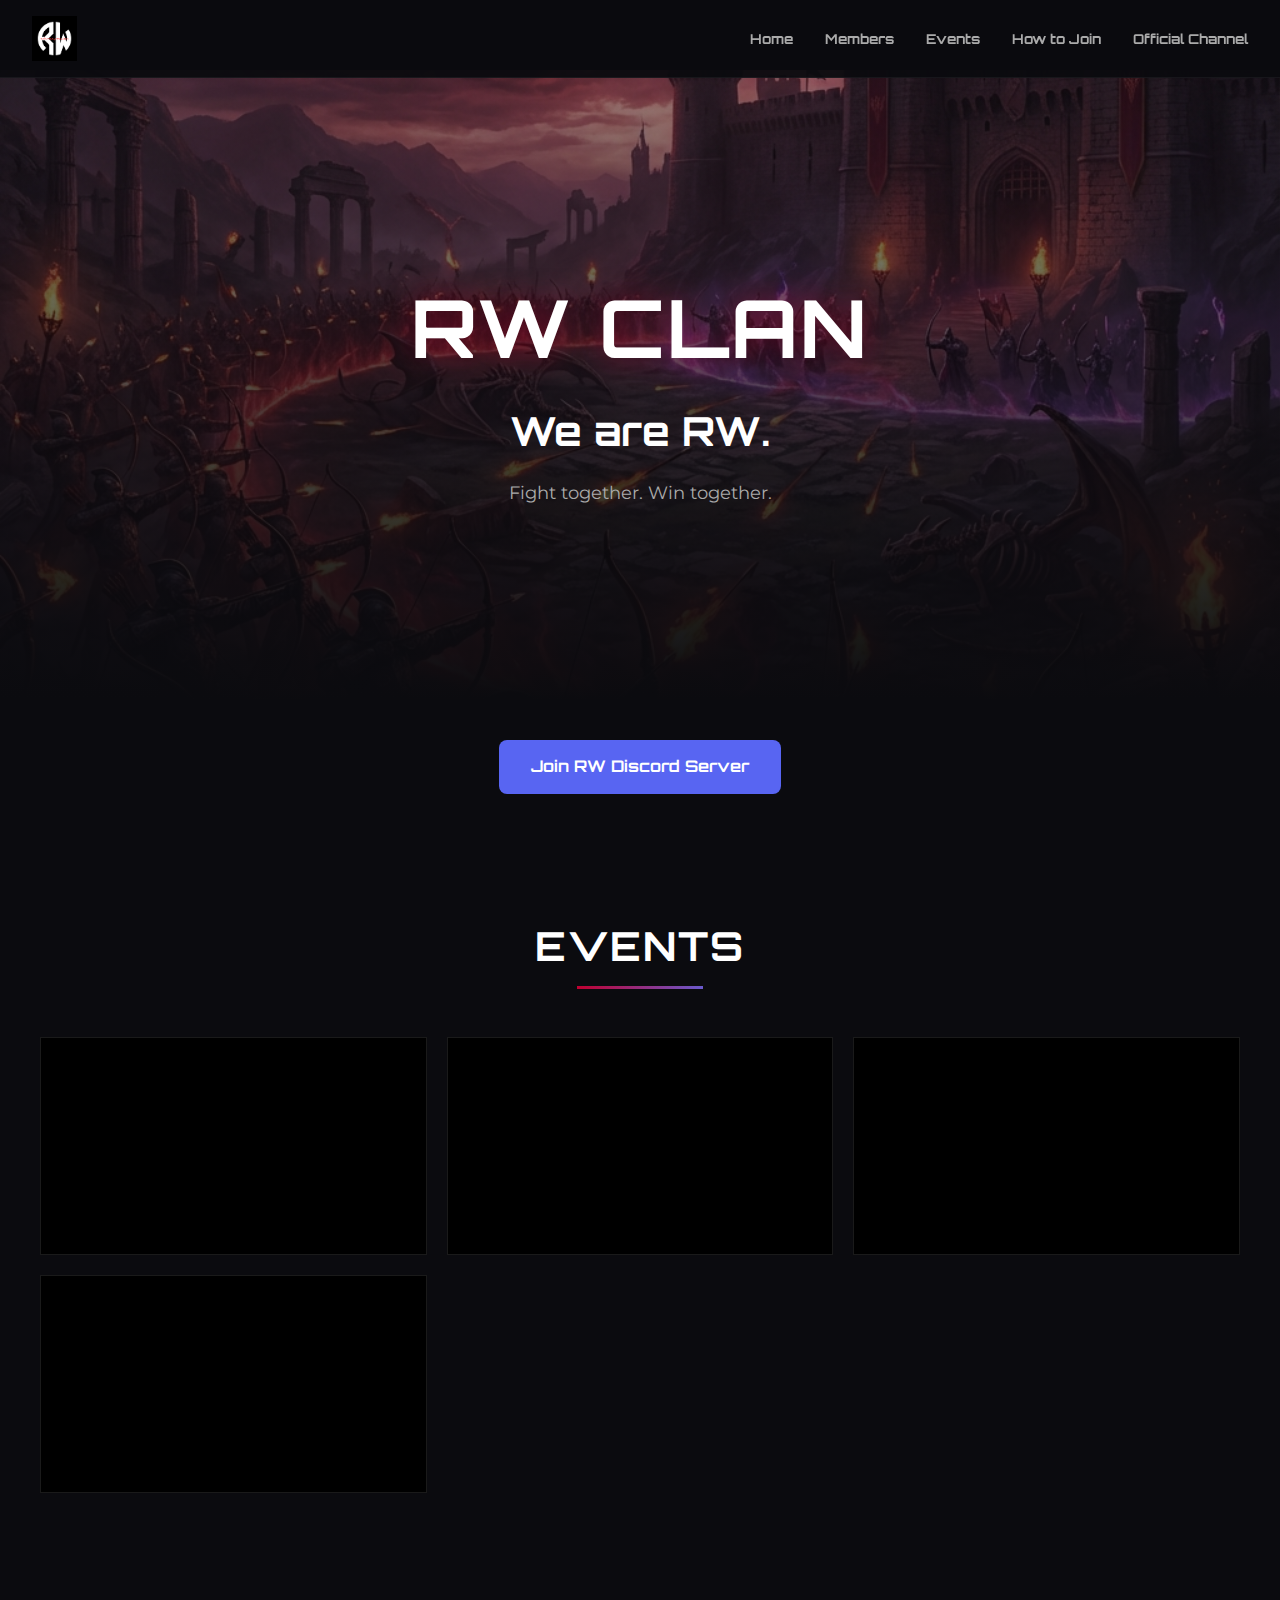
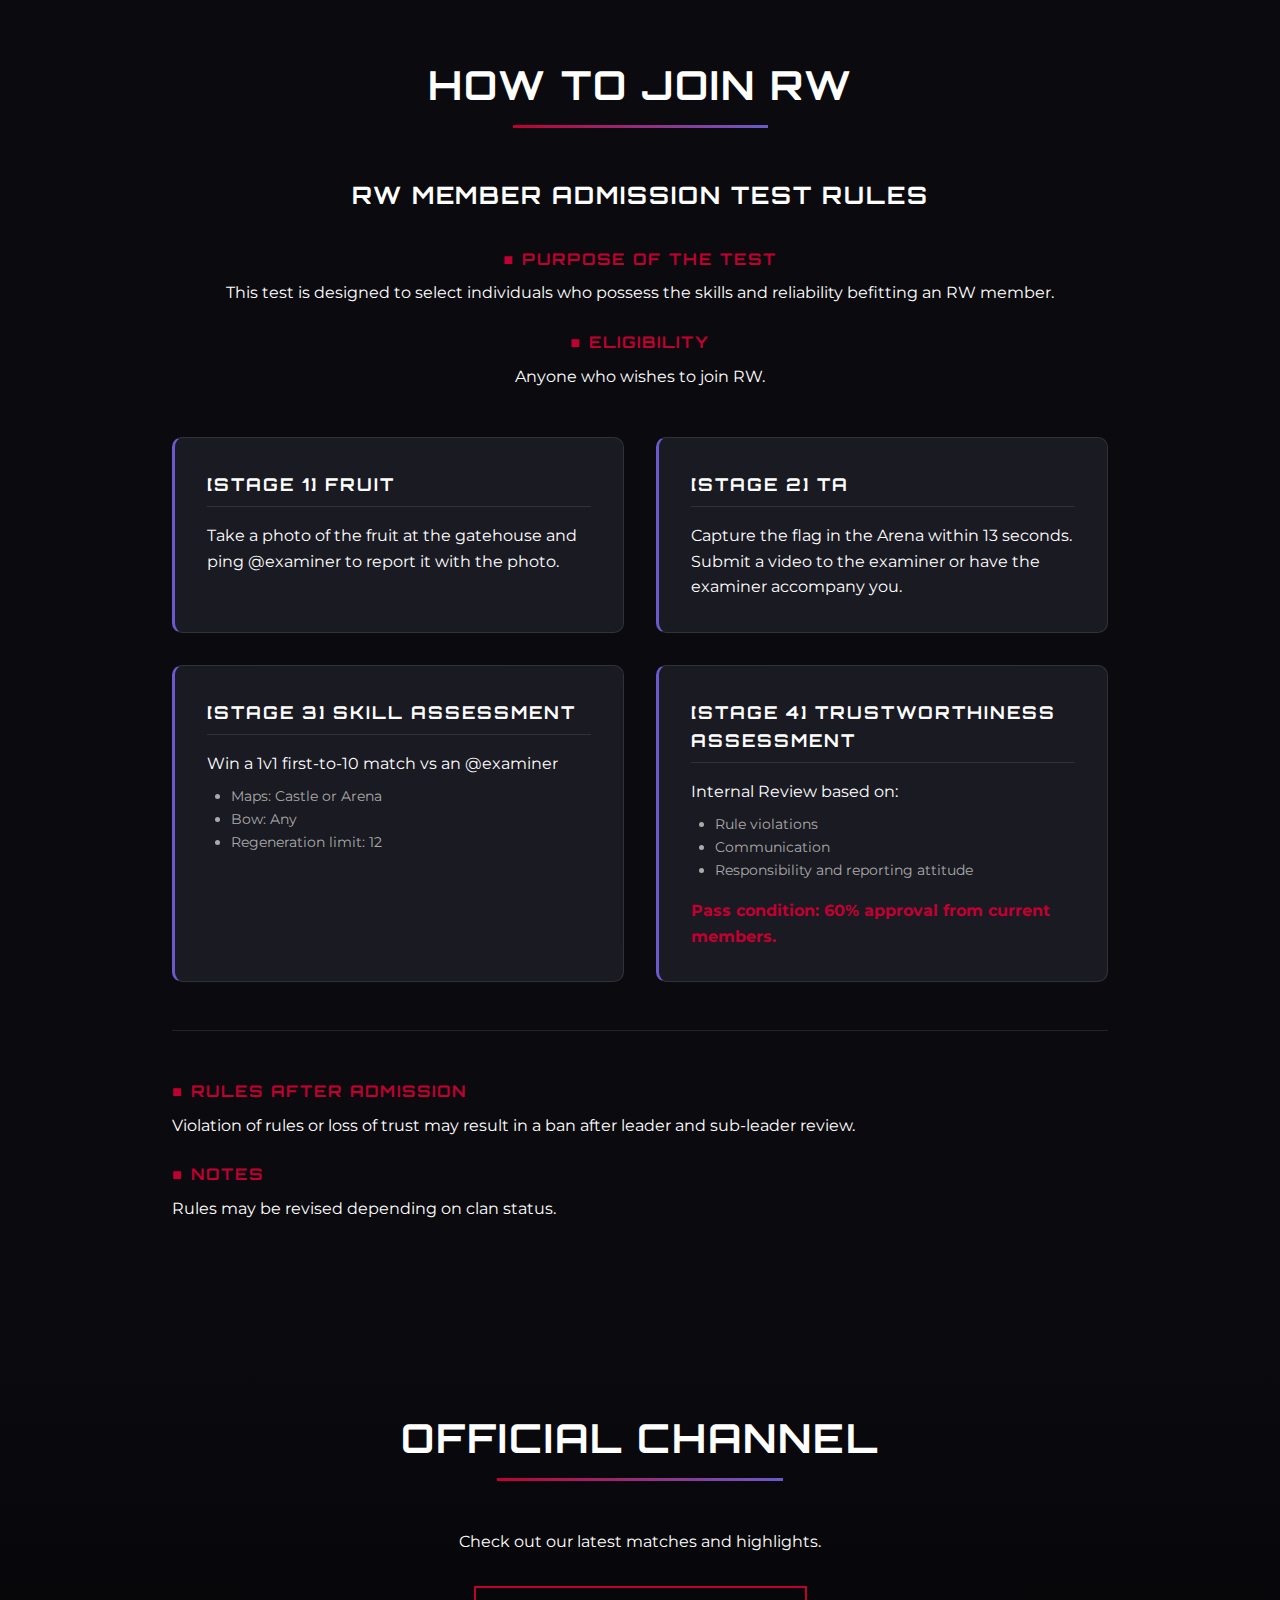
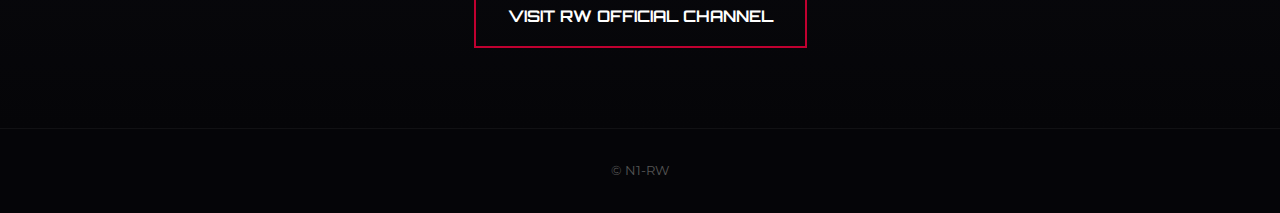
<file: index.html>
<!DOCTYPE html>
<html lang="ja">

<head>
    <meta charset="UTF-8">
    <meta name="viewport" content="width=device-width, initial-scale=1.0">
    <title>RW Clan | Narrow One Competitive Team</title>
    <link rel="preconnect" href="https://fonts.googleapis.com">
    <link rel="preconnect" href="https://fonts.gstatic.com" crossorigin>
    <link
        href="https://fonts.googleapis.com/css2?family=Montserrat:wght@400;700&family=Noto+Sans+JP:wght@400;700&family=Orbitron:wght@400;700&display=swap"
        rel="stylesheet">
    <link rel="stylesheet" href="css/style.css">
    <meta name="description" content="RW Clan Official Website - Narrow One Competitive Team">
</head>

<body>

    <!-- Header -->
    <header class="site-header">
        <div class="logo-container">
            <img src="assets/logo.png" alt="RW Clan Logo" class="logo">
        </div>
        <nav class="main-nav">
            <ul>
                <li><a href="#home">Home</a></li>
                <li><a href="members.html">Members</a></li>
                <li><a href="#events">Events</a></li>
                <li><a href="#join">How to Join</a></li>
                <li><a href="#official-channel">Official Channel</a></li>
            </ul>
        </nav>
    </header>

    <!-- Hero Section -->
    <section id="home" class="hero-section">
        <div class="hero-bg" style="background-image: url('assets/bg_ai_01.png');"></div>
        <div class="hero-overlay"></div>
        <div class="hero-content">
            <h1 class="hero-title">RW Clan</h1>
            <p class="hero-subtitle">We are RW.</p>
            <p class="hero-subtext">Fight together. Win together.</p>
        </div>
    </section>

    <!-- Discord Join -->
    <div class="discord-join">
        <a href="https://discord.gg/bmAzwvfNEV" target="_blank" class="discord-btn">
            Join RW Discord Server
        </a>
    </div>

    <!-- Events Section -->
    <section id="events" class="events-section">
        <h2 class="section-title">Events</h2>
        <div class="video-grid">
            <div class="video-wrapper">
                <iframe src="https://www.youtube.com/embed/52-nan_4WME" title="RW Event Video"
                    allow="accelerometer; autoplay; encrypted-media; picture-in-picture" allowfullscreen>
                </iframe>
            </div>
            <div class="video-wrapper">
                <iframe src="https://www.youtube.com/embed/WaI97OOZW1c" title="RW Event Video"
                    allow="accelerometer; autoplay; encrypted-media; picture-in-picture" allowfullscreen>
                </iframe>
            </div>
            <div class="video-wrapper">
                <iframe src="https://www.youtube.com/embed/-Tl3GtH1ZDQ" title="RW Event Video"
                    allow="accelerometer; autoplay; encrypted-media; picture-in-picture" allowfullscreen>
                </iframe>
            </div>
            <div class="video-wrapper">
                <iframe src="https://www.youtube.com/embed/U8hodWt50cI" title="RW Event Video"
                    allow="accelerometer; autoplay; encrypted-media; picture-in-picture" allowfullscreen>
                </iframe>
            </div>
        </div>
    </section>

    <!-- How to Join Section -->
    <section id="join" class="join-section">
        <h2 class="section-title">How to Join RW</h2>
        <div class="join-container">
            <div class="join-intro">
                <h3>RW Member Admission Test Rules</h3>
                <div class="join-block">
                    <h4>■ Purpose of the Test</h4>
                    <p>This test is designed to select individuals who possess the skills and reliability befitting an
                        RW member.</p>
                </div>
                <div class="join-block">
                    <h4>■ Eligibility</h4>
                    <p>Anyone who wishes to join RW.</p>
                </div>
            </div>

            <div class="stage-grid">
                <div class="stage-card">
                    <h4>[Stage 1] Fruit</h4>
                    <p>Take a photo of the fruit at the gatehouse and ping @examiner to report it with the photo.</p>
                </div>
                <div class="stage-card">
                    <h4>[Stage 2] TA</h4>
                    <p>Capture the flag in the Arena within 13 seconds.<br>Submit a video to the examiner or have the
                        examiner accompany you.</p>
                </div>
                <div class="stage-card">
                    <h4>[Stage 3] Skill Assessment</h4>
                    <p>Win a 1v1 first-to-10 match vs an @examiner</p>
                    <ul class="stage-details">
                        <li>Maps: Castle or Arena</li>
                        <li>Bow: Any</li>
                        <li>Regeneration limit: 12</li>
                    </ul>
                </div>
                <div class="stage-card">
                    <h4>[Stage 4] Trustworthiness Assessment</h4>
                    <p>Internal Review based on:</p>
                    <ul class="stage-details">
                        <li>Rule violations</li>
                        <li>Communication</li>
                        <li>Responsibility and reporting attitude</li>
                    </ul>
                    <p class="pass-condition">Pass condition: 60% approval from current members.</p>
                </div>
            </div>

            <div class="join-footer">
                <div class="join-block">
                    <h4>■ Rules After Admission</h4>
                    <p>Violation of rules or loss of trust may result in a ban after leader and sub-leader review.</p>
                </div>
                <div class="join-block">
                    <h4>■ Notes</h4>
                    <p>Rules may be revised depending on clan status.</p>
                </div>
            </div>
        </div>
    </section>

    <!-- Official Channel Section -->
    <section id="official-channel" class="channel-section">
        <h2 class="section-title">Official Channel</h2>
        <div class="channel-content">
            <p>Check out our latest matches and highlights.</p>
            <a href="https://www.youtube.com/@RW.N1Clan" target="_blank" class="btn btn-primary">Visit RW Official
                Channel</a>
        </div>
    </section>

    <!-- Footer -->
    <footer class="site-footer">
        <p>&copy; N1-RW</p>
    </footer>

    <script src="js/main.js"></script>
</body>

</html>
</file>
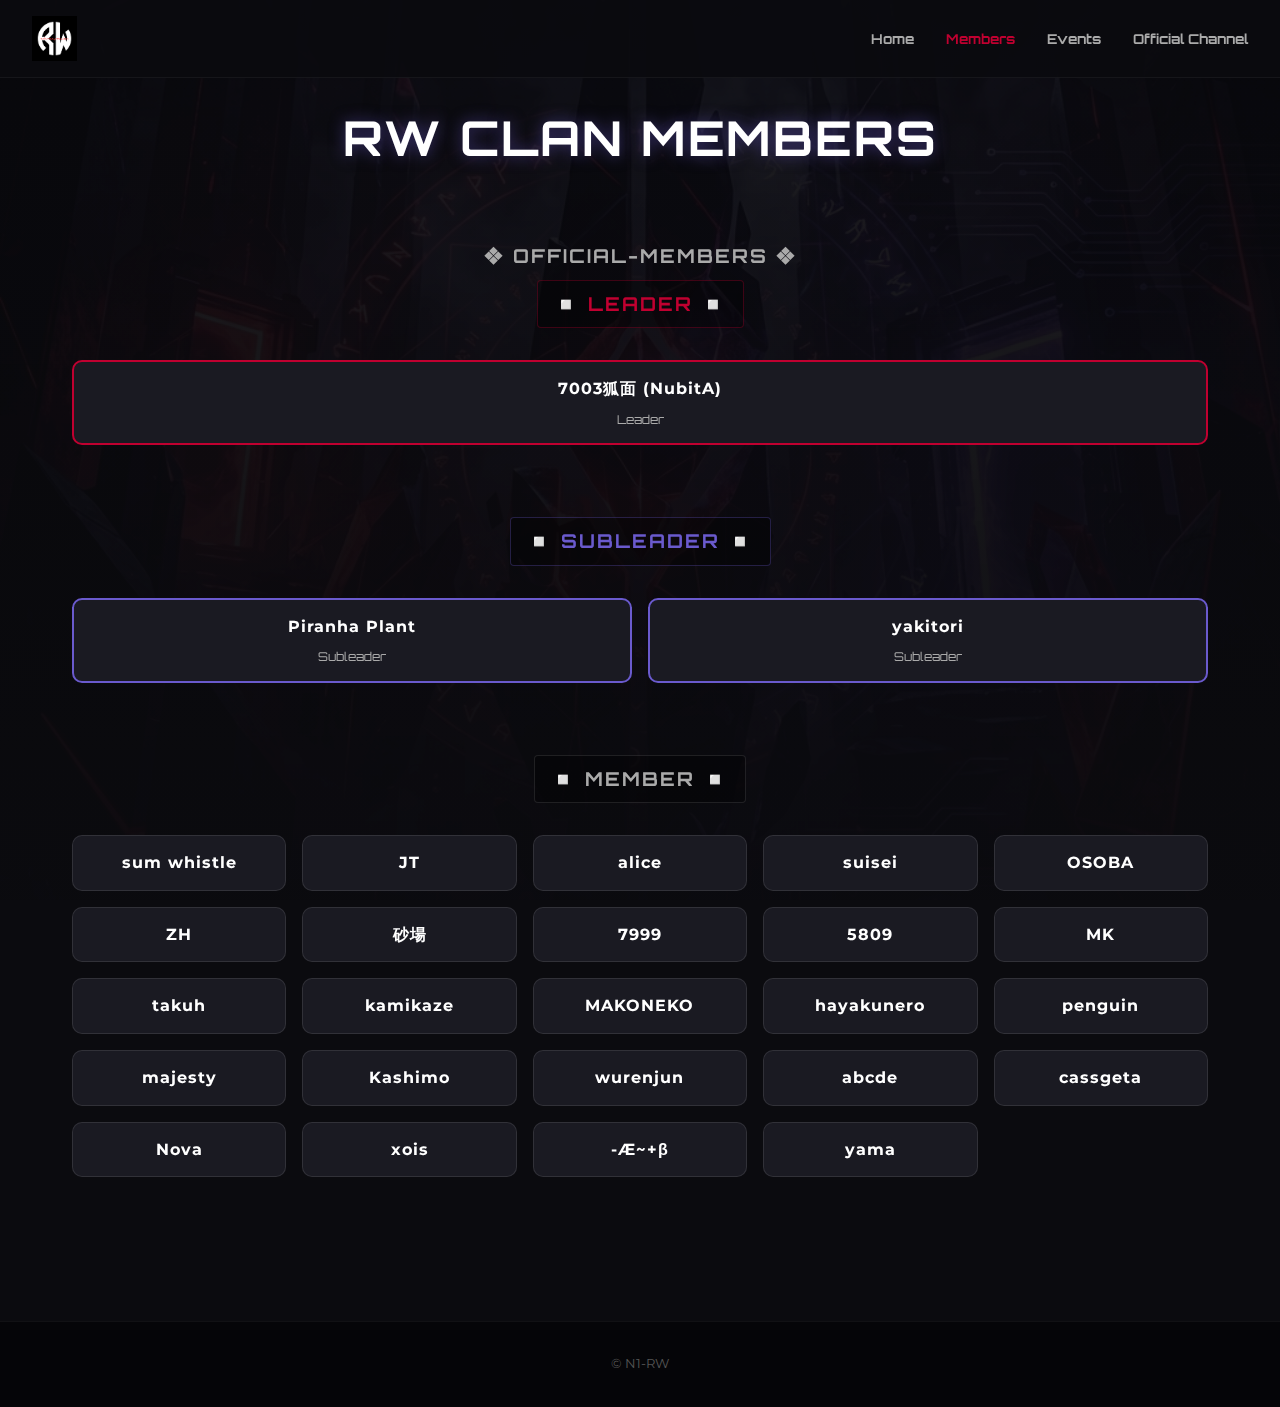
<file: members.html>
<!DOCTYPE html>
<html lang="ja">

<head>
    <meta charset="UTF-8">
    <meta name="viewport" content="width=device-width, initial-scale=1.0">
    <title>Members | RW Clan</title>
    <link rel="preconnect" href="https://fonts.googleapis.com">
    <link rel="preconnect" href="https://fonts.gstatic.com" crossorigin>
    <link
        href="https://fonts.googleapis.com/css2?family=Montserrat:wght@400;700&family=Noto+Sans+JP:wght@400;700&family=Orbitron:wght@400;700&display=swap"
        rel="stylesheet">
    <link rel="stylesheet" href="css/style.css">
</head>

<body>

    <!-- Header -->
    <header class="site-header">
        <div class="logo-container">
            <a href="index.html"><img src="assets/logo.png" alt="RW Clan Logo" class="logo"></a>
        </div>
        <nav class="main-nav">
            <ul>
                <li><a href="index.html">Home</a></li>
                <li><a href="members.html" class="active">Members</a></li>
                <li><a href="index.html#events">Events</a></li>
                <li><a href="index.html#official-channel">Official Channel</a></li>
            </ul>
        </nav>
    </header>

    <!-- Members Section -->
    <section class="members-section">
        <div class="members-bg" style="background-image: url('assets/bg_ai_02.png');"></div>
        <div class="members-overlay"></div>

        <div class="members-container">
            <h1 class="page-title">RW Clan Members</h1>

            <div class="role-group leader-group">
                <h2 class="role-title">❖ official-members ❖<br><span class="role-badge">◽️ leader ◽️</span></h2>
                <div class="member-grid">
                    <div class="member-card leader">
                        <div class="member-name">7003狐面 (NubitA)</div>
                        <div class="member-role">Leader</div>
                    </div>
                </div>
            </div>

            <div class="role-group subleader-group">
                <h2 class="role-title"><span class="role-badge">◽️ subleader ◽️</span></h2>
                <div class="member-grid">
                    <div class="member-card subleader">
                        <div class="member-name">Piranha Plant</div>
                        <div class="member-role">Subleader</div>
                    </div>
                    <div class="member-card subleader">
                        <div class="member-name">yakitori</div>
                        <div class="member-role">Subleader</div>
                    </div>
                </div>
            </div>

            <div class="role-group member-group">
                <h2 class="role-title"><span class="role-badge">◽️ member ◽️</span></h2>
                <div class="member-grid">
                    <div class="member-card member">
                        <div class="member-name">sum whistle</div>
                    </div>
                    <div class="member-card member">
                        <div class="member-name">JT</div>
                    </div>
                    <div class="member-card member">
                        <div class="member-name">alice</div>
                    </div>
                    <div class="member-card member">
                        <div class="member-name">suisei</div>
                    </div>
                    <div class="member-card member">
                        <div class="member-name">OSOBA</div>
                    </div>
                    <div class="member-card member">
                        <div class="member-name">ZH</div>
                    </div>
                    <div class="member-card member">
                        <div class="member-name">砂場</div>
                    </div>
                    <div class="member-card member">
                        <div class="member-name">7999</div>
                    </div>
                    <div class="member-card member">
                        <div class="member-name">5809</div>
                    </div>
                    <div class="member-card member">
                        <div class="member-name">MK</div>
                    </div>
                    <div class="member-card member">
                        <div class="member-name">takuh</div>
                    </div>
                    <div class="member-card member">
                        <div class="member-name">kamikaze</div>
                    </div>
                    <div class="member-card member">
                        <div class="member-name">MAKONEKO</div>
                    </div>
                    <div class="member-card member">
                        <div class="member-name">hayakunero</div>
                    </div>
                    <div class="member-card member">
                        <div class="member-name">penguin</div>
                    </div>
                    <div class="member-card member">
                        <div class="member-name">majesty</div>
                    </div>
                    <div class="member-card member">
                        <div class="member-name">Kashimo</div>
                    </div>
                    <div class="member-card member">
                        <div class="member-name">wurenjun</div>
                    </div>
                    <div class="member-card member">
                        <div class="member-name">abcde</div>
                    </div>
                    <div class="member-card member">
                        <div class="member-name">cassgeta</div>
                    </div>
                    <div class="member-card member">
                        <div class="member-name">Nova</div>
                    </div>
                    <div class="member-card member">
                        <div class="member-name">xois</div>
                    </div>
                    <div class="member-card member">
                        <div class="member-name">-Æ~+β</div>
                    </div>
                    <div class="member-card member">
                        <div class="member-name">yama</div>
                    </div>
                </div>
            </div>
        </div>
    </section>

    <!-- Footer -->
    <footer class="site-footer">
        <p>&copy; N1-RW</p>
    </footer>

    <script src="js/main.js"></script>
</body>

</html>
</file>
<file: css/style.css>
/* Global Styles */
:root {
    --bg-color: #0b0b0f;
    --main-color: #c00030;
    --sub-color: #6a5acd;
    --discord-color: #5865F2;
    --text-color: #ffffff;
    --text-muted: #aaaaaa;
    --card-bg: #1a1a22;
    --font-primary: 'Montserrat', sans-serif;
    --font-display: 'Orbitron', sans-serif;
    --font-jp: 'Noto Sans JP', sans-serif;
}

* {
    margin: 0;
    padding: 0;
    box-sizing: border-box;
}

body {
    background-color: var(--bg-color);
    color: var(--text-color);
    font-family: var(--font-primary);
    line-height: 1.6;
}

h1,
h2,
h3,
h4,
h5,
h6 {
    font-family: var(--font-display);
    text-transform: uppercase;
    letter-spacing: 2px;
}

a {
    text-decoration: none;
    color: var(--text-color);
    transition: color 0.3s ease;
}

ul {
    list-style: none;
}

img {
    max-width: 100%;
    display: block;
}

/* Header */
.site-header {
    background-color: rgba(11, 11, 15, 0.95);
    padding: 1rem 2rem;
    display: flex;
    justify-content: space-between;
    align-items: center;
    position: fixed;
    top: 0;
    width: 100%;
    z-index: 1000;
    border-bottom: 1px solid rgba(255, 255, 255, 0.05);
}

.logo-container .logo {
    height: 45px;
    width: auto;
}

.main-nav ul {
    display: flex;
    gap: 2rem;
}

.main-nav a {
    font-family: var(--font-display);
    font-size: 0.85rem;
    font-weight: 700;
    color: var(--text-muted);
}

.main-nav a:hover,
.main-nav a.active {
    color: var(--main-color);
}

/* Hero Section */
.hero-section {
    height: 70vh;
    position: relative;
    display: flex;
    justify-content: center;
    align-items: center;
    text-align: center;
    margin-top: 70px;
}

.hero-bg {
    position: absolute;
    top: 0;
    left: 0;
    width: 100%;
    height: 100%;
    background-size: cover;
    background-position: center;
    z-index: -2;
}

.hero-overlay {
    position: absolute;
    top: 0;
    left: 0;
    width: 100%;
    height: 100%;
    background: linear-gradient(to bottom, rgba(11, 11, 15, 0.4), var(--bg-color));
    z-index: -1;
}

.hero-content {
    z-index: 1;
}

.hero-title {
    font-size: 5rem;
    font-weight: 700;
    margin-bottom: 0.5rem;
    color: var(--text-color);
    text-shadow: 0 0 30px rgba(192, 0, 48, 0.5);
}

.hero-subtitle {
    font-size: 2.5rem;
    color: var(--text-color);
    font-family: var(--font-display);
    font-weight: 700;
}

.hero-subtext {
    display: block;
    margin-top: 1rem;
    font-size: 1.1rem;
    color: var(--text-muted);
    font-family: var(--font-primary);
}

/* Discord Join Button */
.discord-join {
    text-align: center;
    margin: 40px 0;
    padding: 0 2rem;
}

.discord-btn {
    display: inline-block;
    padding: 14px 32px;
    background: var(--discord-color);
    color: #fff;
    font-weight: bold;
    font-family: var(--font-display);
    border-radius: 8px;
    text-decoration: none;
    transition: background 0.3s ease, box-shadow 0.3s ease;
}

.discord-btn:hover {
    background: #4752c4;
    box-shadow: 0 0 20px rgba(88, 101, 242, 0.4);
}

/* Section Common */
.section-title {
    text-align: center;
    font-size: 2.5rem;
    margin-bottom: 3rem;
    display: block;
    width: fit-content;
    margin-left: auto;
    margin-right: auto;
}

.section-title::after {
    content: '';
    display: block;
    width: 60%;
    height: 3px;
    background: linear-gradient(to right, var(--main-color), var(--sub-color));
    margin: 0.5rem auto 0;
}

/* Events Section - YouTube Fix v4 */
.events-section {
    padding: 5rem 2rem;
}

.video-grid {
    display: grid;
    grid-template-columns: repeat(auto-fit, minmax(300px, 1fr));
    gap: 20px;
    max-width: 1200px;
    margin: 0 auto;
}

/* v4: No overflow, no transform on parent */
.video-wrapper {
    background: #000;
    border: 1px solid rgba(255, 255, 255, 0.1);
}

.video-wrapper iframe {
    width: 100%;
    aspect-ratio: 16 / 9;
    border: none;
    display: block;
}

/* How to Join Section */
.join-section {
    padding: 5rem 2rem;
    max-width: 1000px;
    margin: 0 auto;
}

.join-intro {
    text-align: center;
    margin-bottom: 3rem;
}

.join-intro h3 {
    margin-bottom: 2rem;
    font-size: 1.5rem;
}

.join-block {
    margin-bottom: 1.5rem;
}

.join-block h4 {
    color: var(--main-color);
    font-size: 1rem;
    margin-bottom: 0.5rem;
}

.stage-grid {
    display: grid;
    grid-template-columns: repeat(2, 1fr);
    gap: 2rem;
    margin-bottom: 3rem;
}

.stage-card {
    background: var(--card-bg);
    border: 1px solid rgba(255, 255, 255, 0.1);
    padding: 2rem;
    border-left: 3px solid var(--sub-color);
    border-radius: 10px;
}

.stage-card h4 {
    margin-bottom: 1rem;
    font-size: 1.1rem;
    color: #fff;
    border-bottom: 1px solid rgba(255, 255, 255, 0.1);
    padding-bottom: 0.5rem;
}

.stage-details {
    list-style: disc;
    margin-left: 1.5rem;
    margin-top: 0.5rem;
    font-size: 0.9rem;
    color: var(--text-muted);
}

.pass-condition {
    margin-top: 1rem;
    font-weight: 700;
    color: var(--main-color);
}

.join-footer {
    border-top: 1px solid rgba(255, 255, 255, 0.1);
    padding-top: 3rem;
}

/* Official Channel Section */
.channel-section {
    padding: 5rem 2rem;
    text-align: center;
    background: linear-gradient(to bottom, var(--bg-color), #050508);
}

.btn {
    display: inline-block;
    padding: 1rem 2rem;
    font-family: var(--font-display);
    font-weight: 700;
    text-transform: uppercase;
    border: 2px solid var(--main-color);
    background: transparent;
    color: var(--text-color);
    cursor: pointer;
    margin-top: 2rem;
    transition: background 0.3s ease, box-shadow 0.3s ease;
}

.btn:hover {
    background-color: var(--main-color);
    box-shadow: 0 0 20px rgba(192, 0, 48, 0.6);
}

/* Members Page */
.members-section {
    padding-top: 100px;
    min-height: 100vh;
    padding-bottom: 5rem;
    position: relative;
}

.members-bg {
    position: fixed;
    top: 0;
    left: 0;
    width: 100%;
    height: 100%;
    background-size: cover;
    background-position: center;
    z-index: -2;
    filter: brightness(0.3);
}

.members-overlay {
    position: fixed;
    top: 0;
    left: 0;
    width: 100%;
    height: 100%;
    background: linear-gradient(to bottom, rgba(11, 11, 15, 0.7), rgba(11, 11, 15, 0.95));
    z-index: -1;
}

.members-container {
    max-width: 1200px;
    margin: 0 auto;
    padding: 0 2rem;
    position: relative;
    z-index: 1;
}

.page-title {
    text-align: center;
    font-size: 3rem;
    margin-bottom: 4rem;
    color: var(--text-color);
    text-shadow: 0 0 15px rgba(106, 90, 205, 0.5);
}

.role-group {
    margin-bottom: 4rem;
}

.role-title {
    text-align: center;
    margin-bottom: 2rem;
    font-size: 1.2rem;
    color: var(--text-muted);
    font-family: var(--font-display);
}

.role-badge {
    display: inline-block;
    padding: 0.5rem 1rem;
    background: rgba(0, 0, 0, 0.3);
    border: 1px solid rgba(255, 255, 255, 0.1);
    border-radius: 4px;
    margin-top: 0.5rem;
}

.leader-group .role-badge {
    color: var(--main-color);
    border-color: rgba(192, 0, 48, 0.3);
}

.subleader-group .role-badge {
    color: var(--sub-color);
    border-color: rgba(106, 90, 205, 0.3);
}

/* Member Grid - v4 Card Design */
.member-grid {
    display: grid;
    grid-template-columns: repeat(auto-fit, minmax(180px, 1fr));
    gap: 16px;
    margin-bottom: 20px;
}

.member-card {
    background: var(--card-bg);
    padding: 14px;
    text-align: center;
    border-radius: 10px;
    transition: transform 0.2s ease, box-shadow 0.2s ease;
}

.member-card:hover {
    transform: translateY(-4px);
    box-shadow: 0 8px 20px rgba(0, 0, 0, 0.4);
}

.member-card.leader {
    border: 2px solid var(--main-color);
}

.member-card.subleader {
    border: 2px solid var(--sub-color);
}

.member-card.member {
    border: 1px solid rgba(255, 255, 255, 0.1);
}

.member-name {
    font-size: 1rem;
    font-weight: 700;
    letter-spacing: 1px;
}

.member-role {
    font-size: 0.75rem;
    color: var(--text-muted);
    margin-top: 0.5rem;
    font-family: var(--font-display);
}

/* Footer */
.site-footer {
    padding: 2rem;
    text-align: center;
    background-color: #050508;
    color: #555;
    font-size: 0.8rem;
    border-top: 1px solid rgba(255, 255, 255, 0.05);
}

/* Responsive */
@media (max-width: 768px) {
    .site-header {
        padding: 1rem;
        flex-direction: column;
    }

    .logo-container {
        margin-bottom: 1rem;
    }

    .main-nav ul {
        gap: 1rem;
        flex-wrap: wrap;
        justify-content: center;
    }

    .hero-section {
        margin-top: 120px;
        height: auto;
        min-height: 50vh;
        padding: 3rem 1rem;
    }

    .hero-title {
        font-size: 2.5rem;
    }

    .hero-subtitle {
        font-size: 1.5rem;
    }

    .video-grid,
    .stage-grid {
        grid-template-columns: 1fr;
    }

    .page-title {
        font-size: 2rem;
    }
}
</file>
